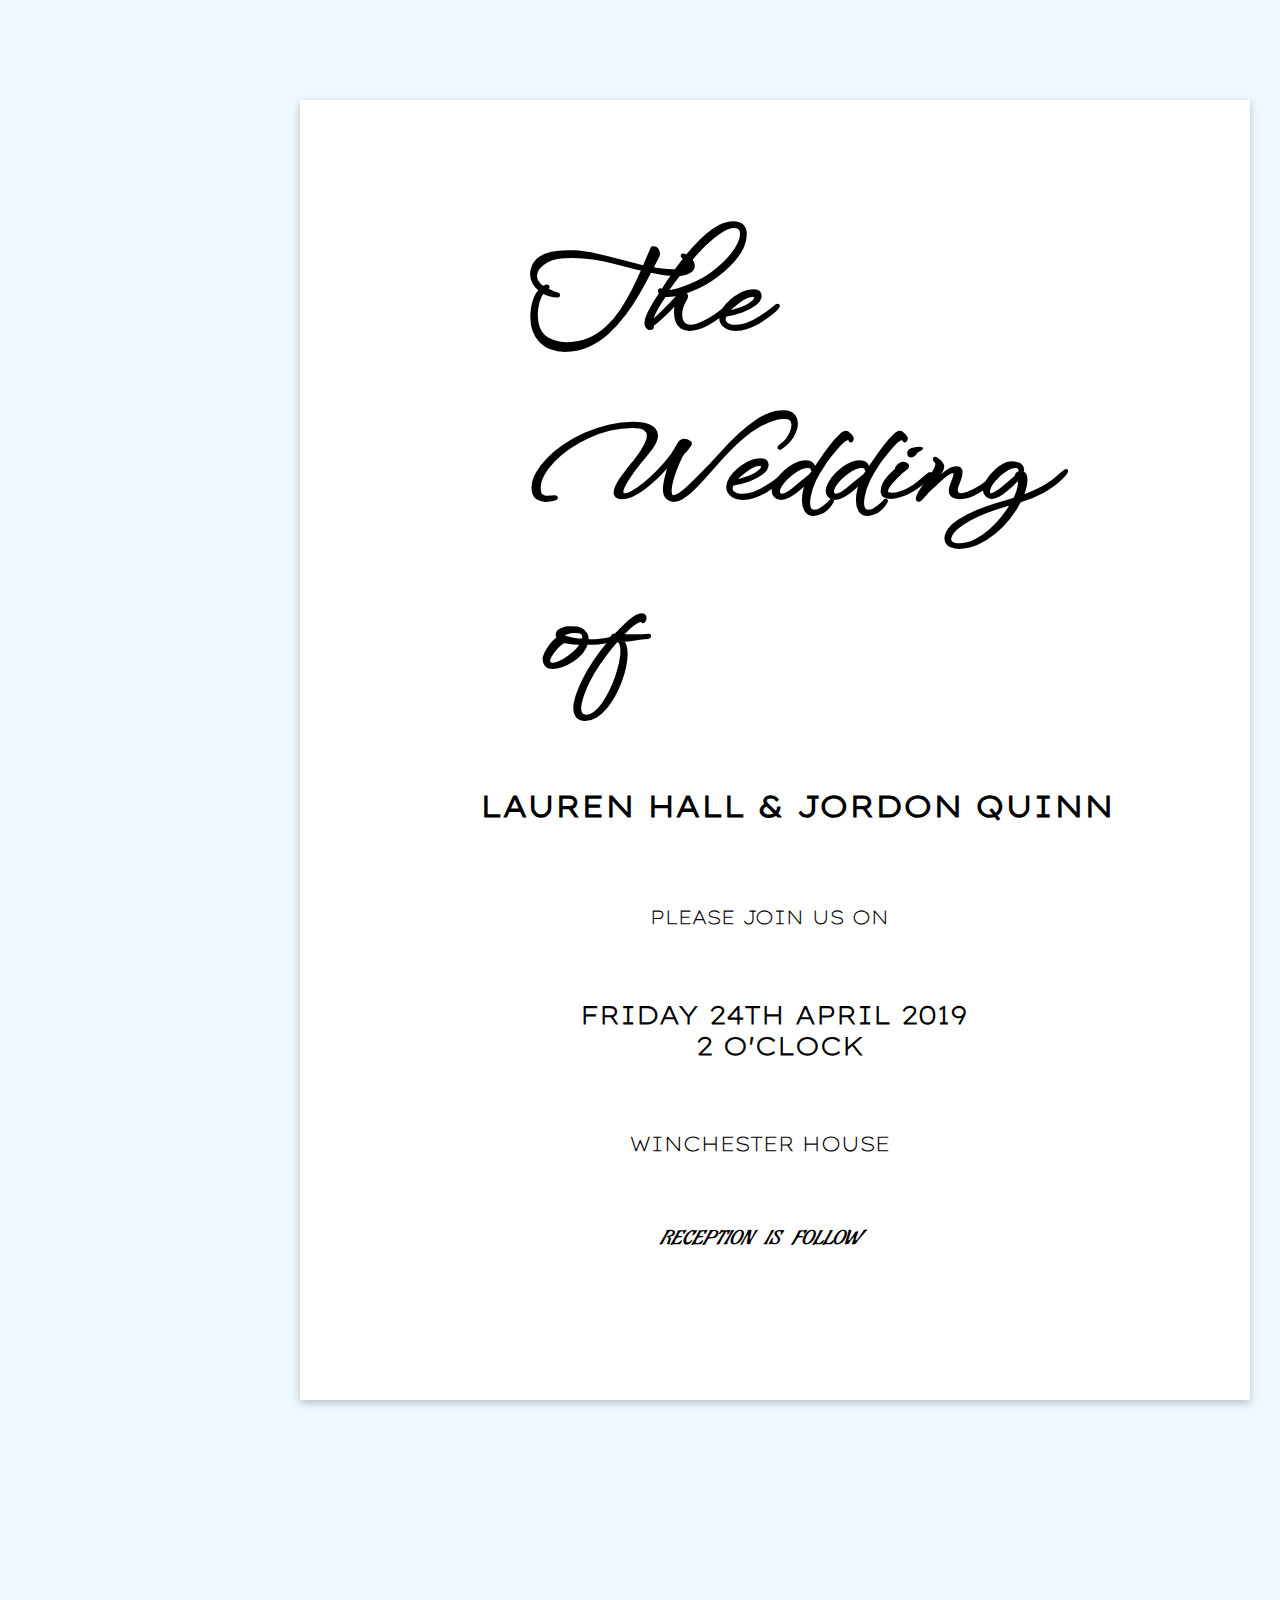
<file: Task2/index.html>
<!DOCTYPE html>
<html lang="en">
<head>
    <meta charset="UTF-8">
    <meta http-equiv="X-UA-Compatible" content="IE=edge">
    <meta name="viewport" content="width=device-width, initial-scale=1.0">
    <title>Document</title>
    <link rel="stylesheet" href="../Task2/assets/css/style.css">
</head>
<body>
    <div>
        <h1>The Wedding of</h1>
        <h2>LAUREN HALL & JORDON QUINN</h2>
        <h3>PLEASE JOIN US ON</h3>
        <h4>FRIDAY 24TH APRIL 2019 2 O'CLOCK</h4>
        <h5>WINCHESTER HOUSE</h5>
        <pre>RECEPTION   IS   FOLLOW</pre>
    </div>
</body>
</html>
</file>
<file: Task2/assets/css/style.css>
*{
    margin: 0px;
    padding: 0px;
    box-sizing: border-box;
}
body{
    background-color: aliceblue;
    height: 1500px;
}
div{
    background-color: white;
    width: 950px;
    height: 1300px;
    margin-top: 100px;
    margin-left: 300px;
    padding: 30px;
    box-shadow: rgba(0, 0, 0, 0.24) 0px 3px 8px;
}
@font-face {
    font-family: myFirstFont;
    src: url(../fonts/WindSong-Regular.ttf);
}
@font-face {
    font-family: mySecondFont;
    src: url(../fonts/static/LexendMega-Light.ttf);
}
@font-face {
    font-family: myThirdFont;
    src: url(../fonts/static/LexendMega-Thin.ttf);
}
@font-face {
    font-family: myFourthFont;
    src: url(../fonts/static/LexendMega-ExtraLight.ttf);
}
@font-face {
    font-family: myFifthFont;
    src: url(../fonts/Condiment-Regular.ttf);
}


h1{
    margin-left: 200px;
    margin-top: 90px;
    width: 200px;
    font-size: 120px;
    font-family: myFirstFont;
}
h2{
    margin-top: 60px;
    font-size: 30px;
    margin-left: 150px;
    font-family: mySecondFont;
}
h3{
    margin-top: 80px;
    margin-left: 320px;
    font-family: myThirdFont;
}
h4{
    margin-top: 70px;
    margin-left: 250px;
    width: 400px;
    font-size: 25px;
    text-align-last: center;
    font-family: myFourthFont;
}
h5{
    margin-top: 70px;
    font-size: 20px;
    font-family: myThirdFont;
    margin-left: 300px;
}
pre{
    margin-top: 70px;
    font-size: 20px;
    font-family: myFifthFont;
    margin-left: 330px;
}
</file>
